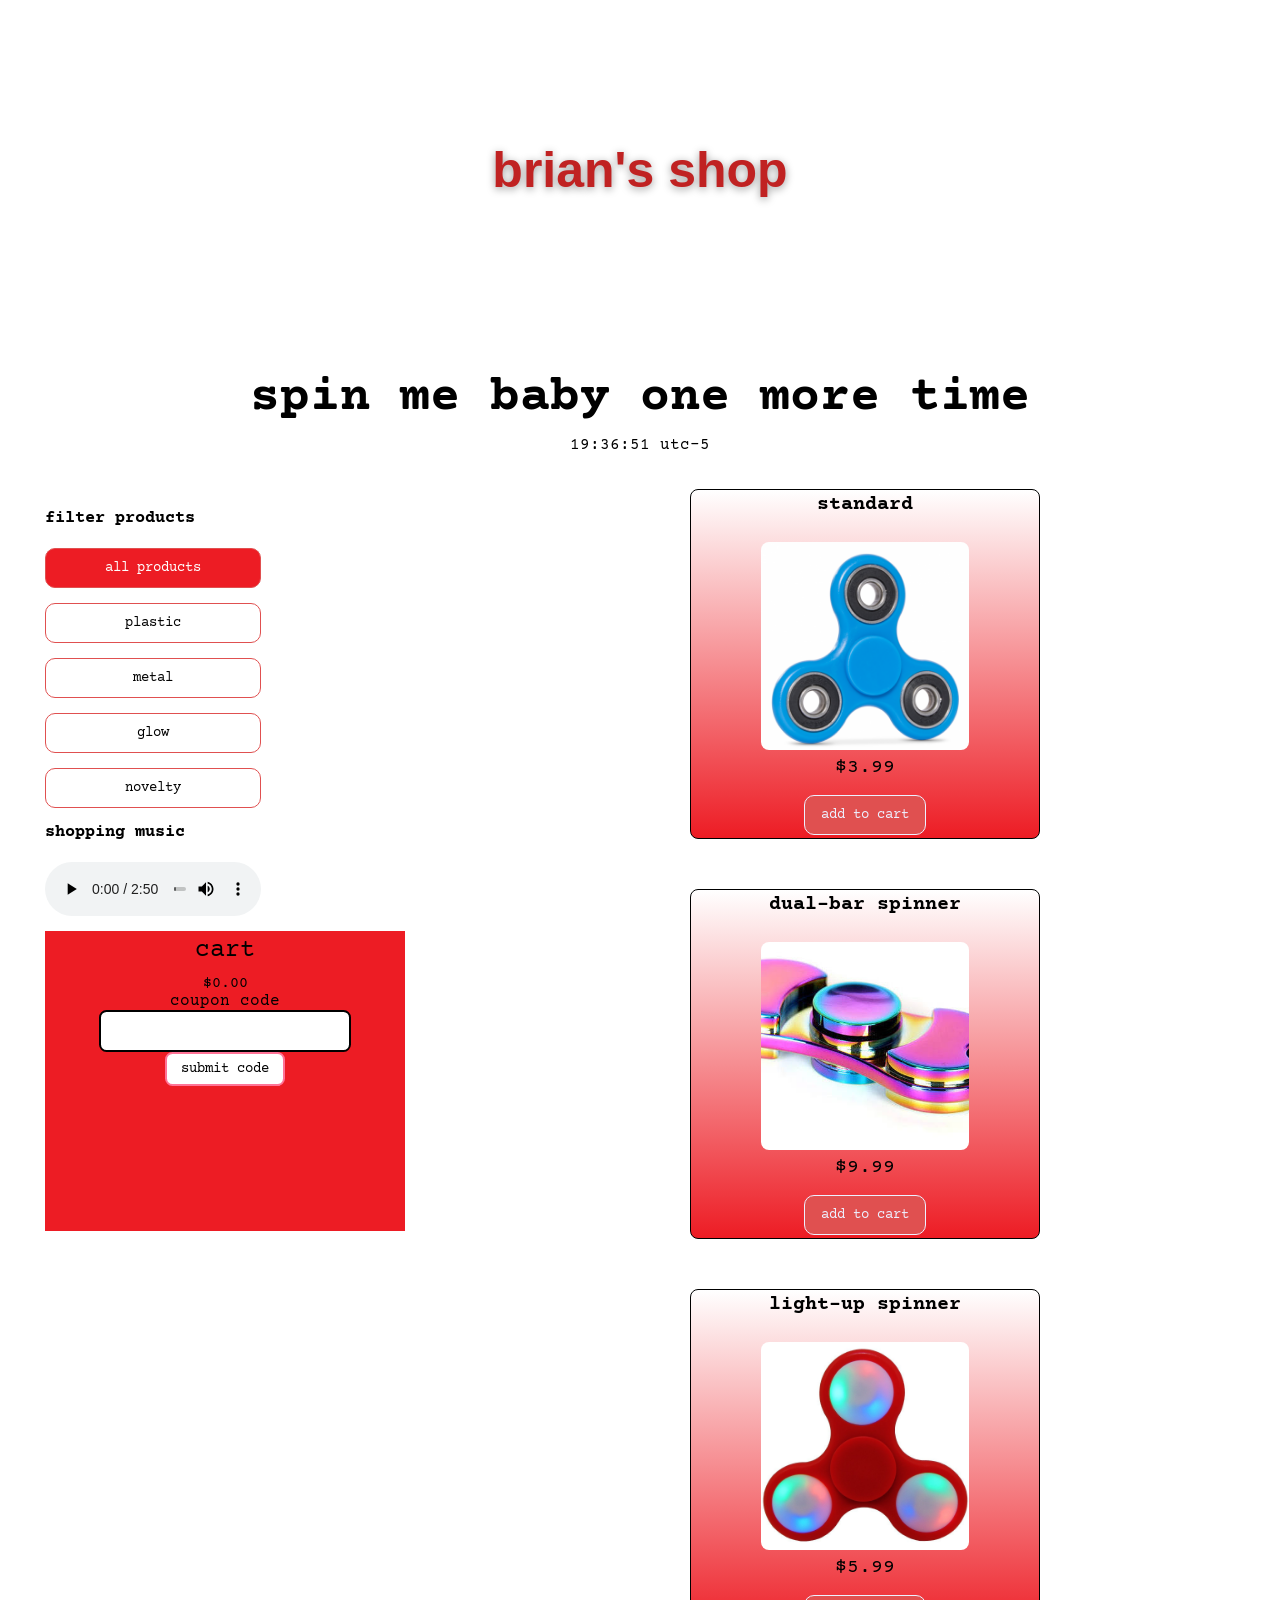
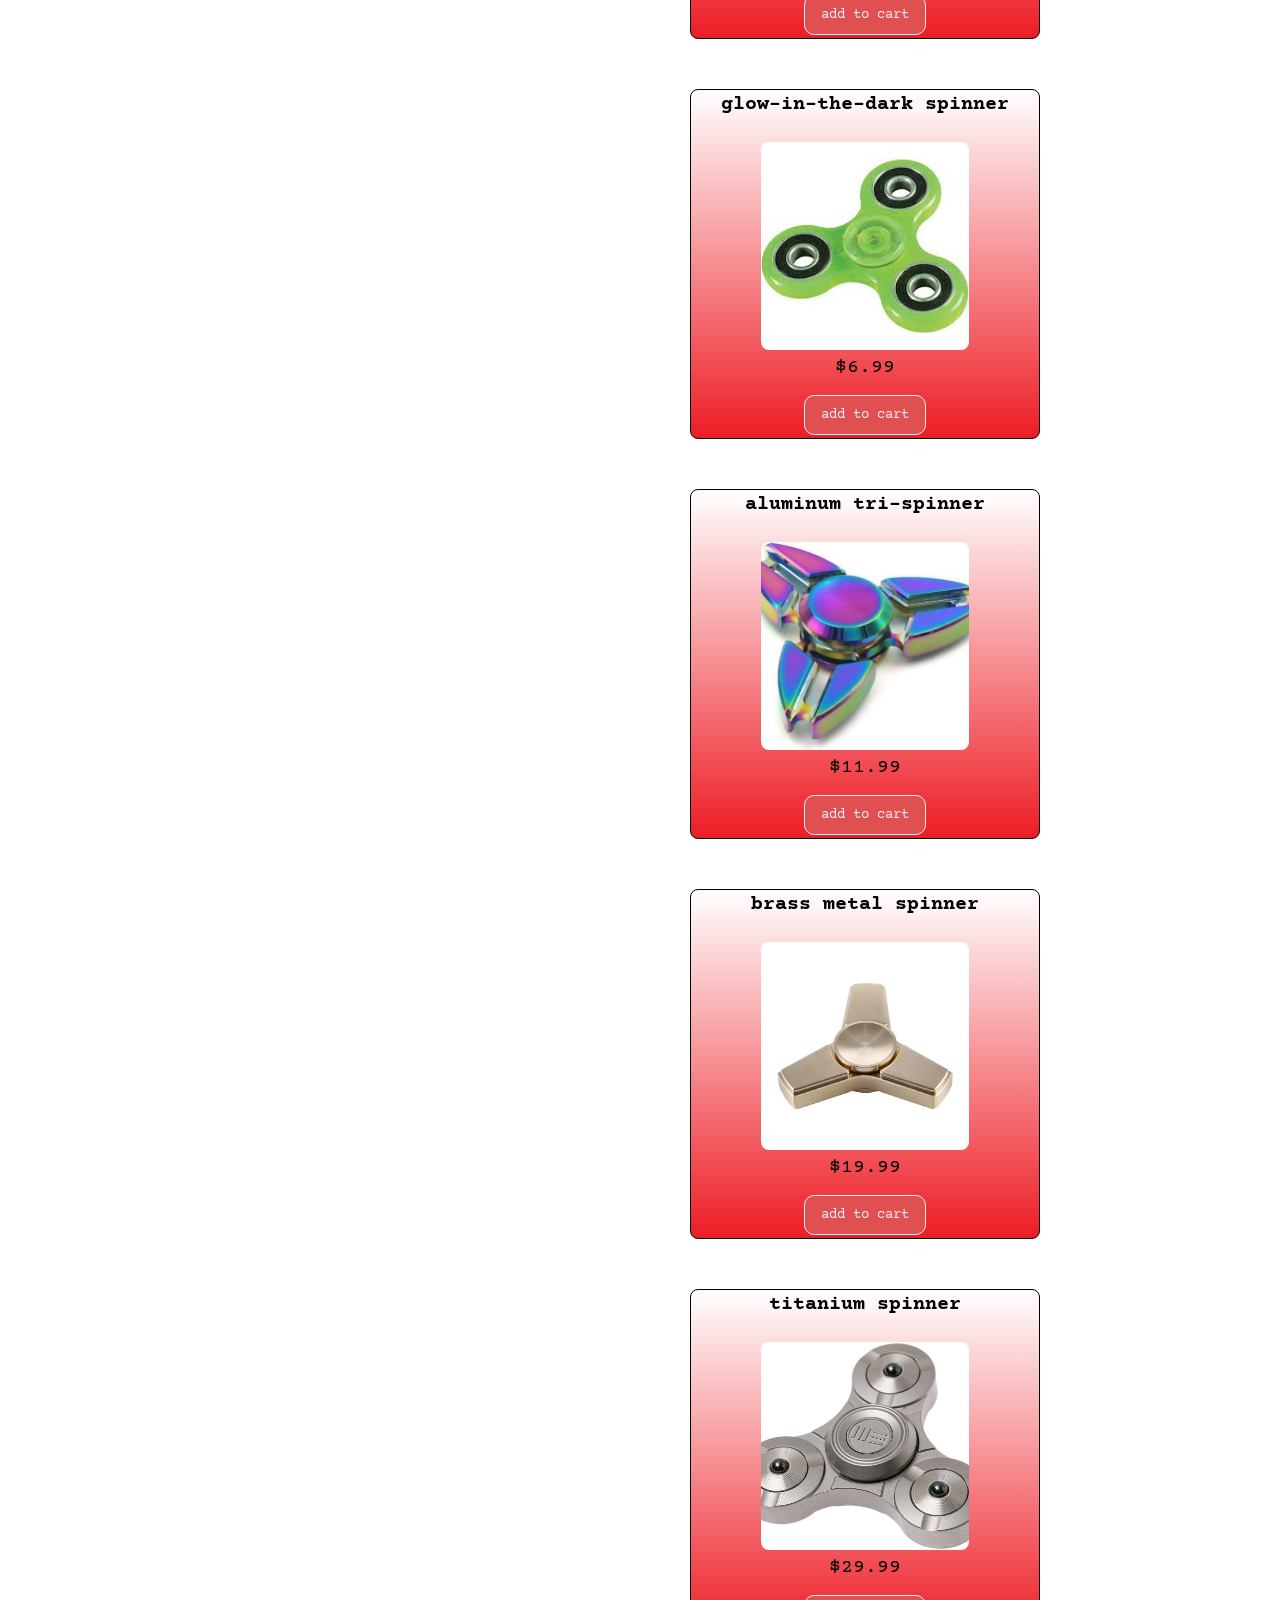
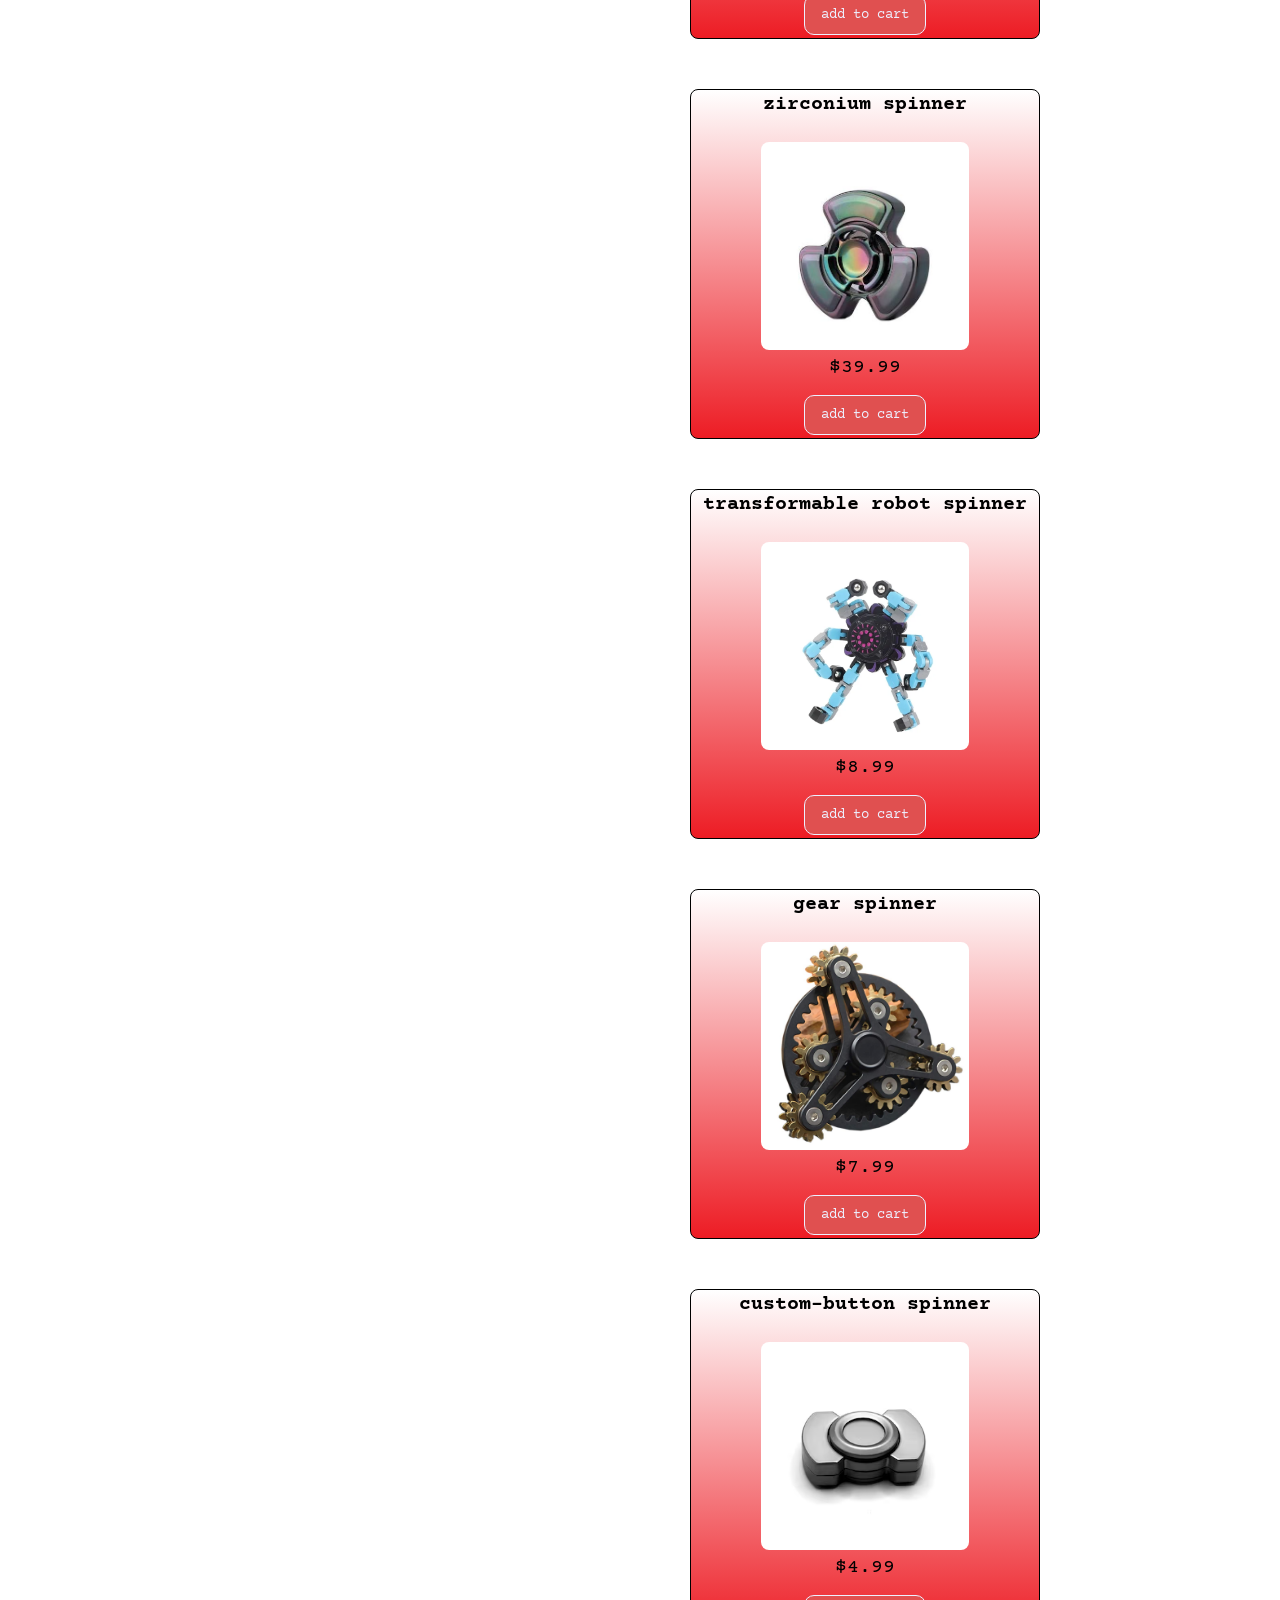
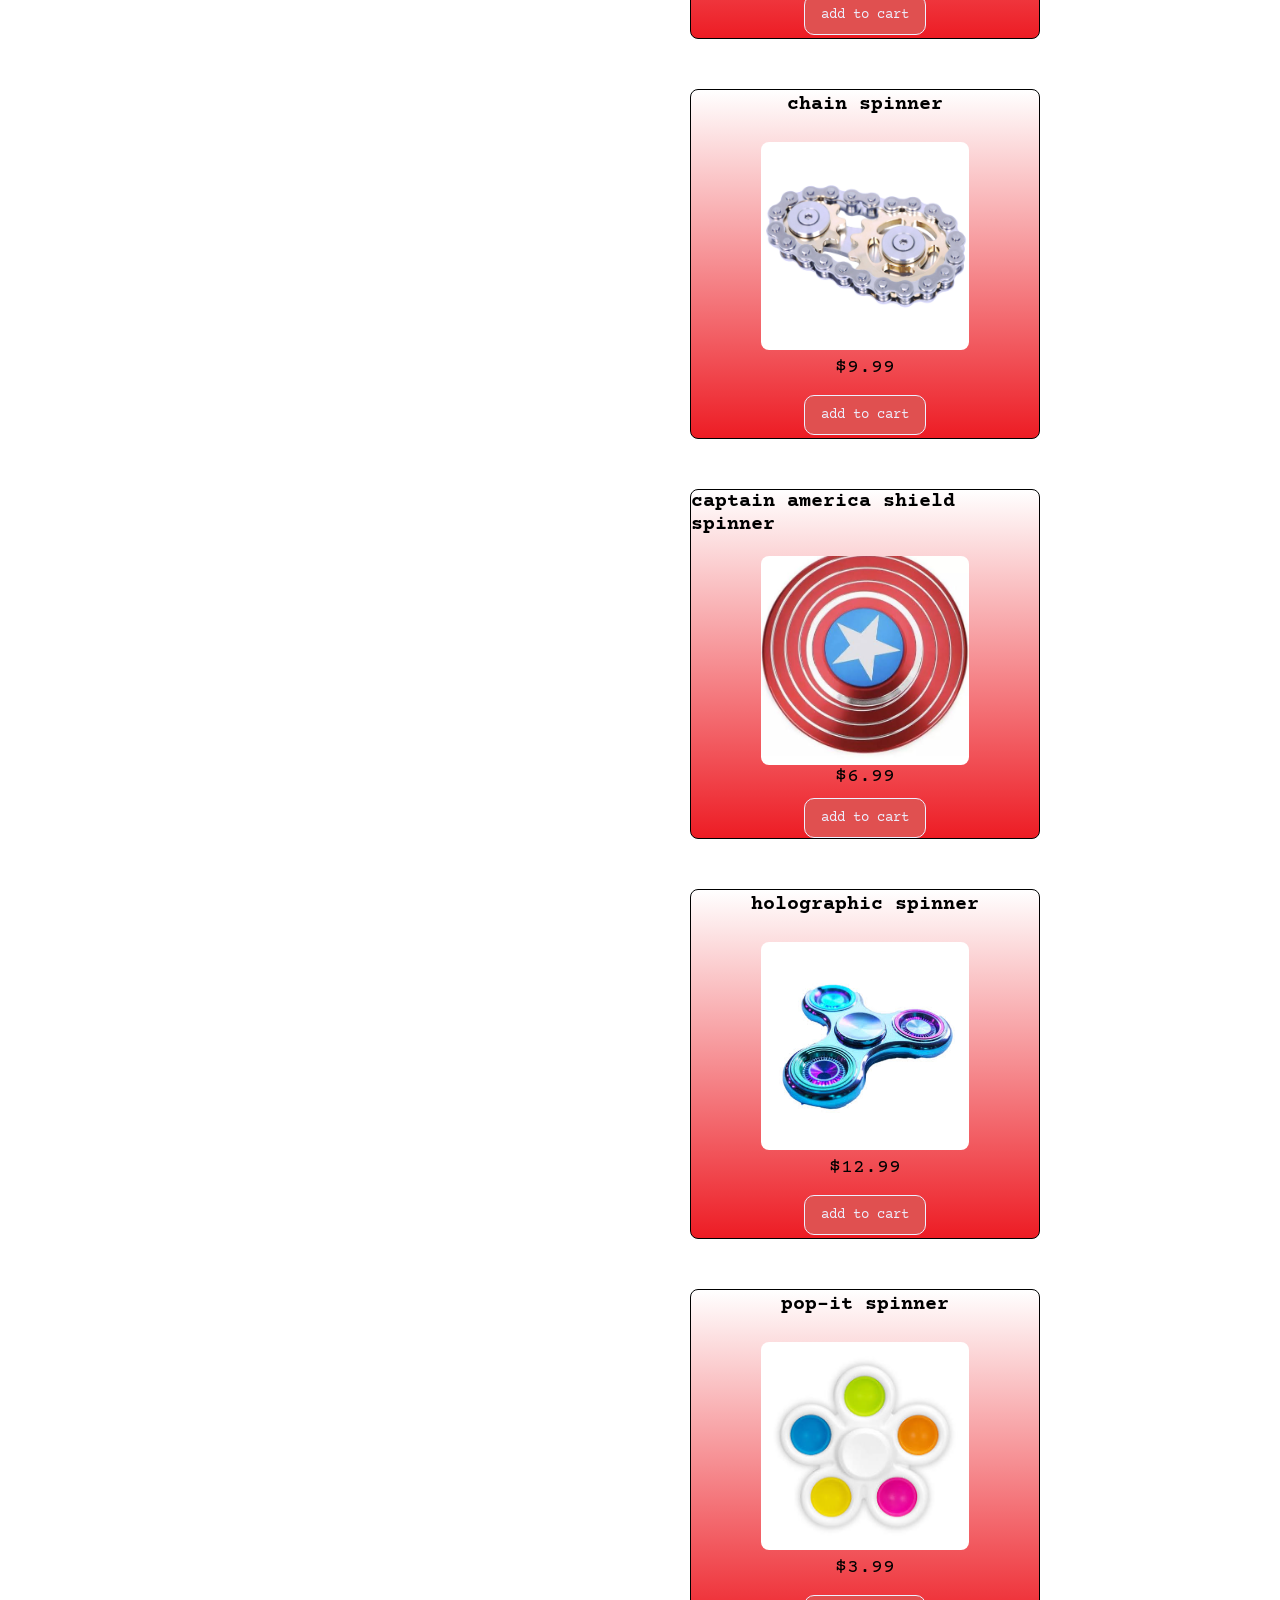
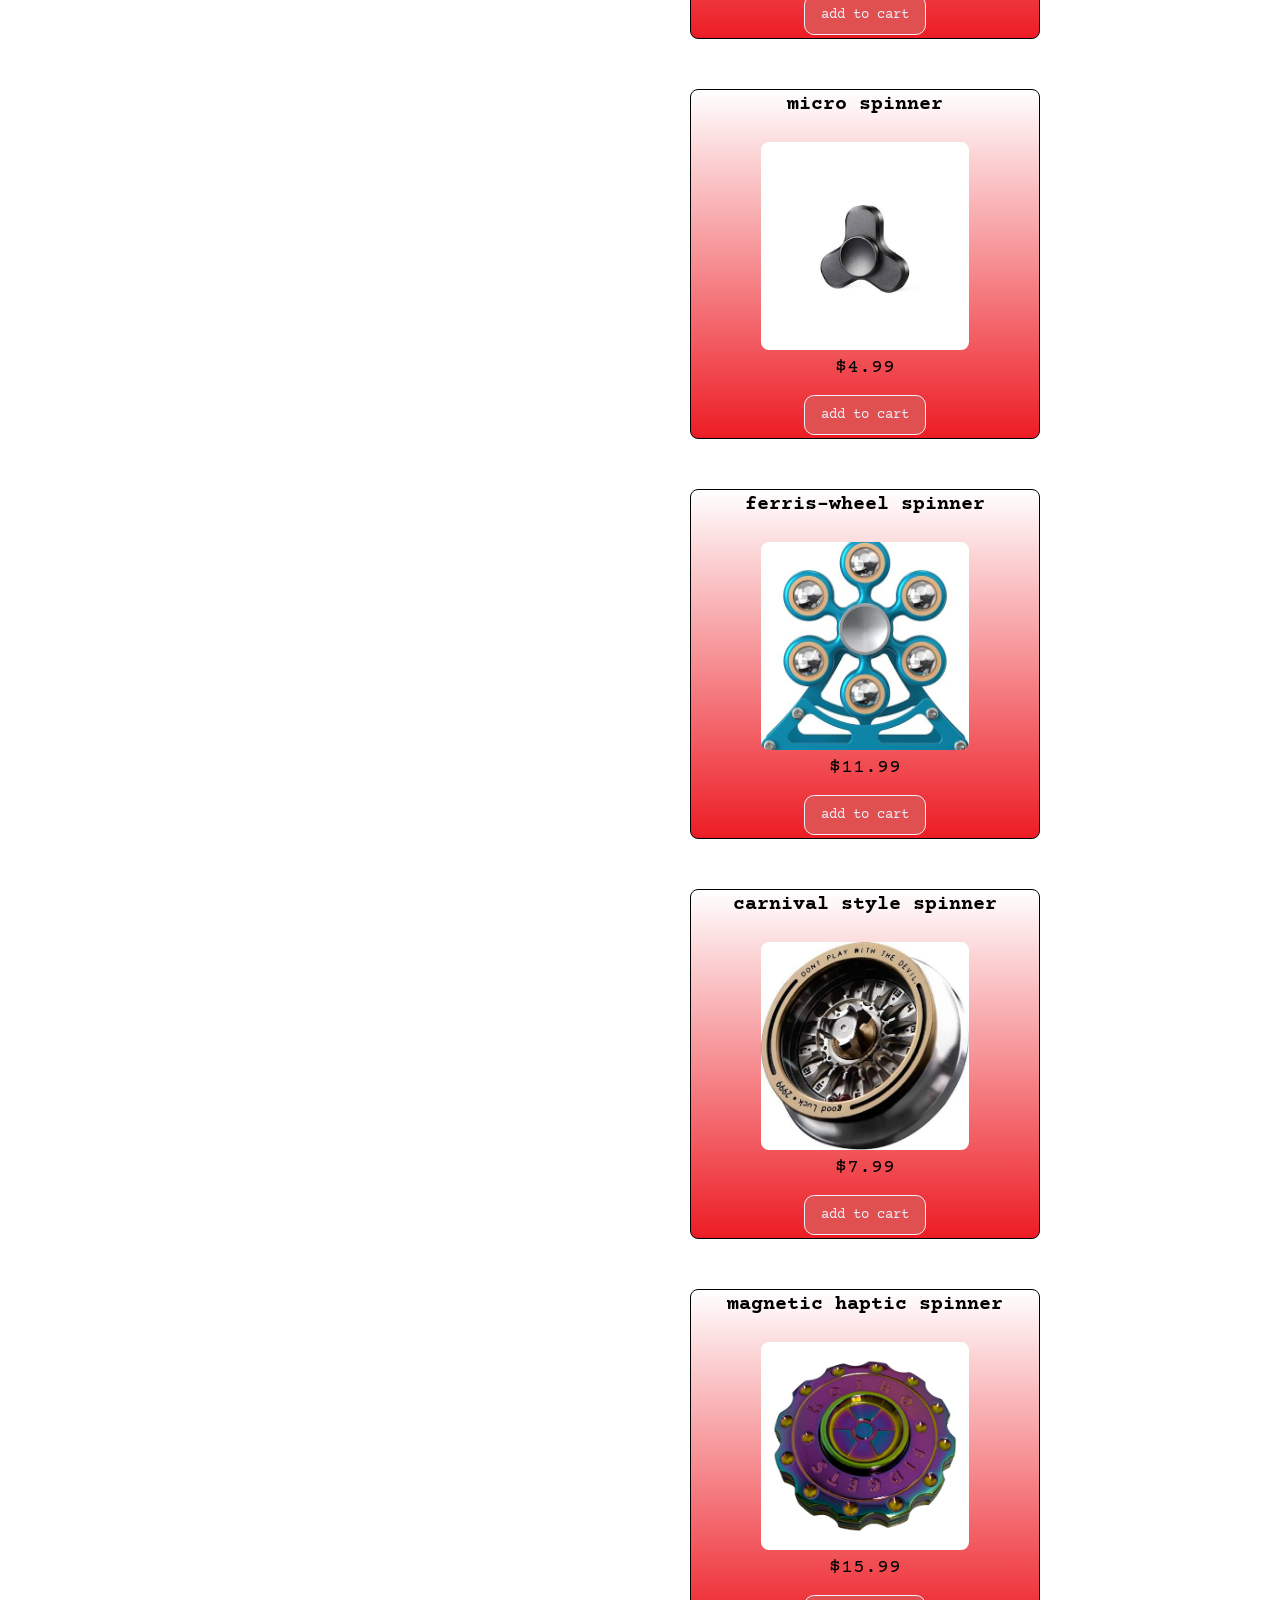
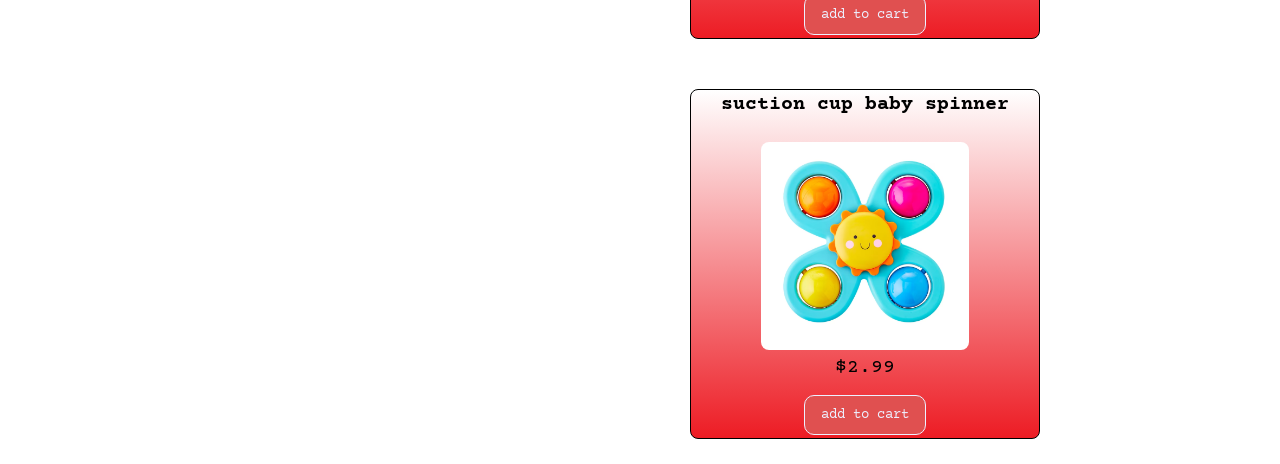
<file: Ecommerce/index.html>
<link rel="preconnect" href="https://fonts.googleapis.com" />
<link rel="preconnect" href="https://fonts.gstatic.com" crossorigin />
<link
  href="https://fonts.googleapis.com/css2?family=BBH+Bartle&family=Courier+Prime:ital,wght@0,400;0,700;1,400;1,700&display=swap"
  rel="stylesheet"
/>
<html lang="en">
  <head>
    <meta charset="UTF-8" />
    <meta name="viewport" content="width=device-width, initial-scale=1.0" />
    <title>Spinner Shop</title>
    <link rel="stylesheet" href="Estyle.css" />
  </head>
  <body>
    <section class="hero">
      <div class="hero-content">
        <h2>brian's shop</h2>
      </div>
    </section>
    <h1>spin me baby one more time</h1>
    <div class="clock-container">
      <div id="clock">00:00:00</div>
    </div>
    <div class="main-layout">
      <div class="sidebar">
        <h3>filter products</h3>
        <button class="filter-btn active" data-filter="all">
          all products
        </button>
        <button class="filter-btn" data-filter="Plastic">plastic</button>
        <button class="filter-btn" data-filter="Metal">metal</button>
        <button class="filter-btn" data-filter="Glow">glow</button>
        <button class="filter-btn" data-filter="Novelty">novelty</button>
        <h3>shopping music</h3>
        <audio controls>
          <source src="Christmas.mp3" type="audio/mpeg" />
          Your browser does not support the audio element.
        </audio>
        <div class="cart">
          <h1 class="cart-title">cart</h1>
          <div class="card-Container"></div>
          <p class="cart-total">$0.00</p>
          <form action="coupon-form" id="coupon-form">
            <label for="coupon">coupon code</label>
            <input type="text" name="coupon" id="coupon" />
            <button type="submit">submit code</button>
          </form>
        </div>
      </div>
      <div class="container"></div>
    </div>
    <script src="Ecommerce.js"></script>
  </body>
</html>
</file>
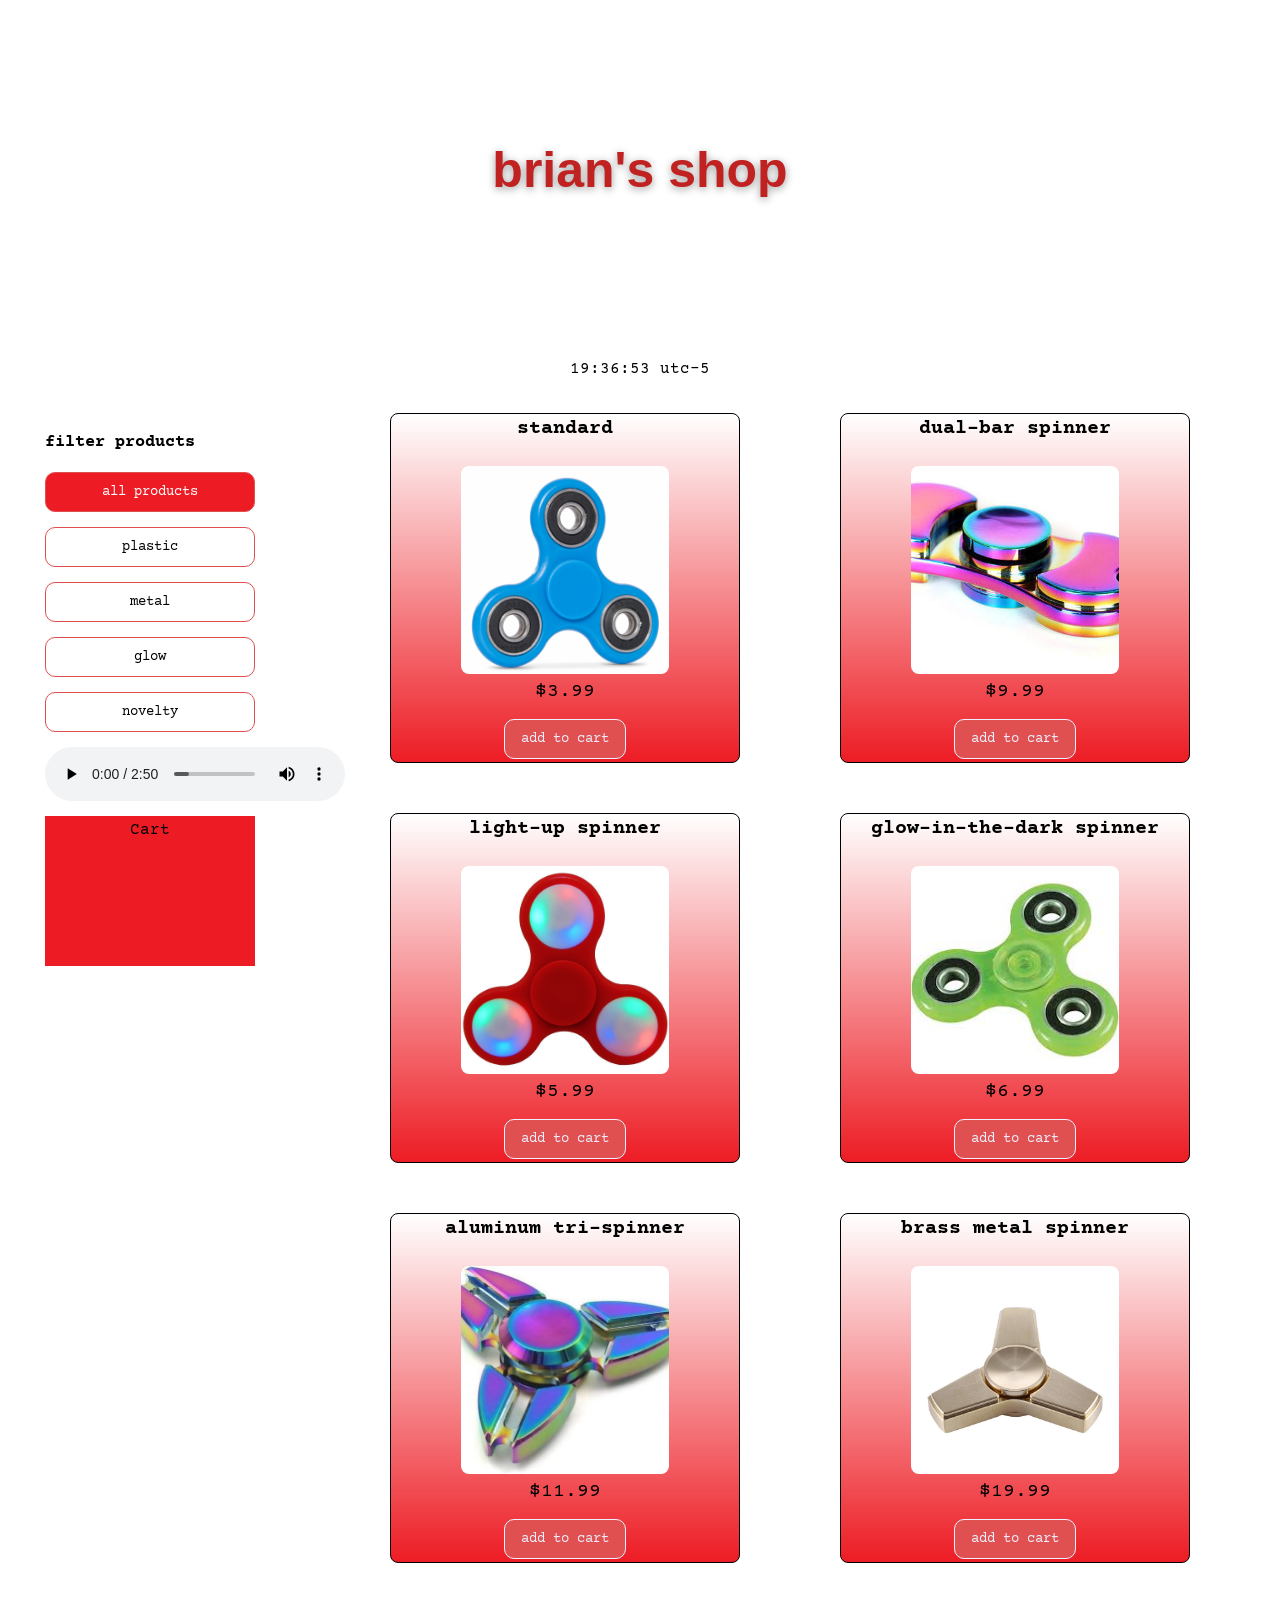
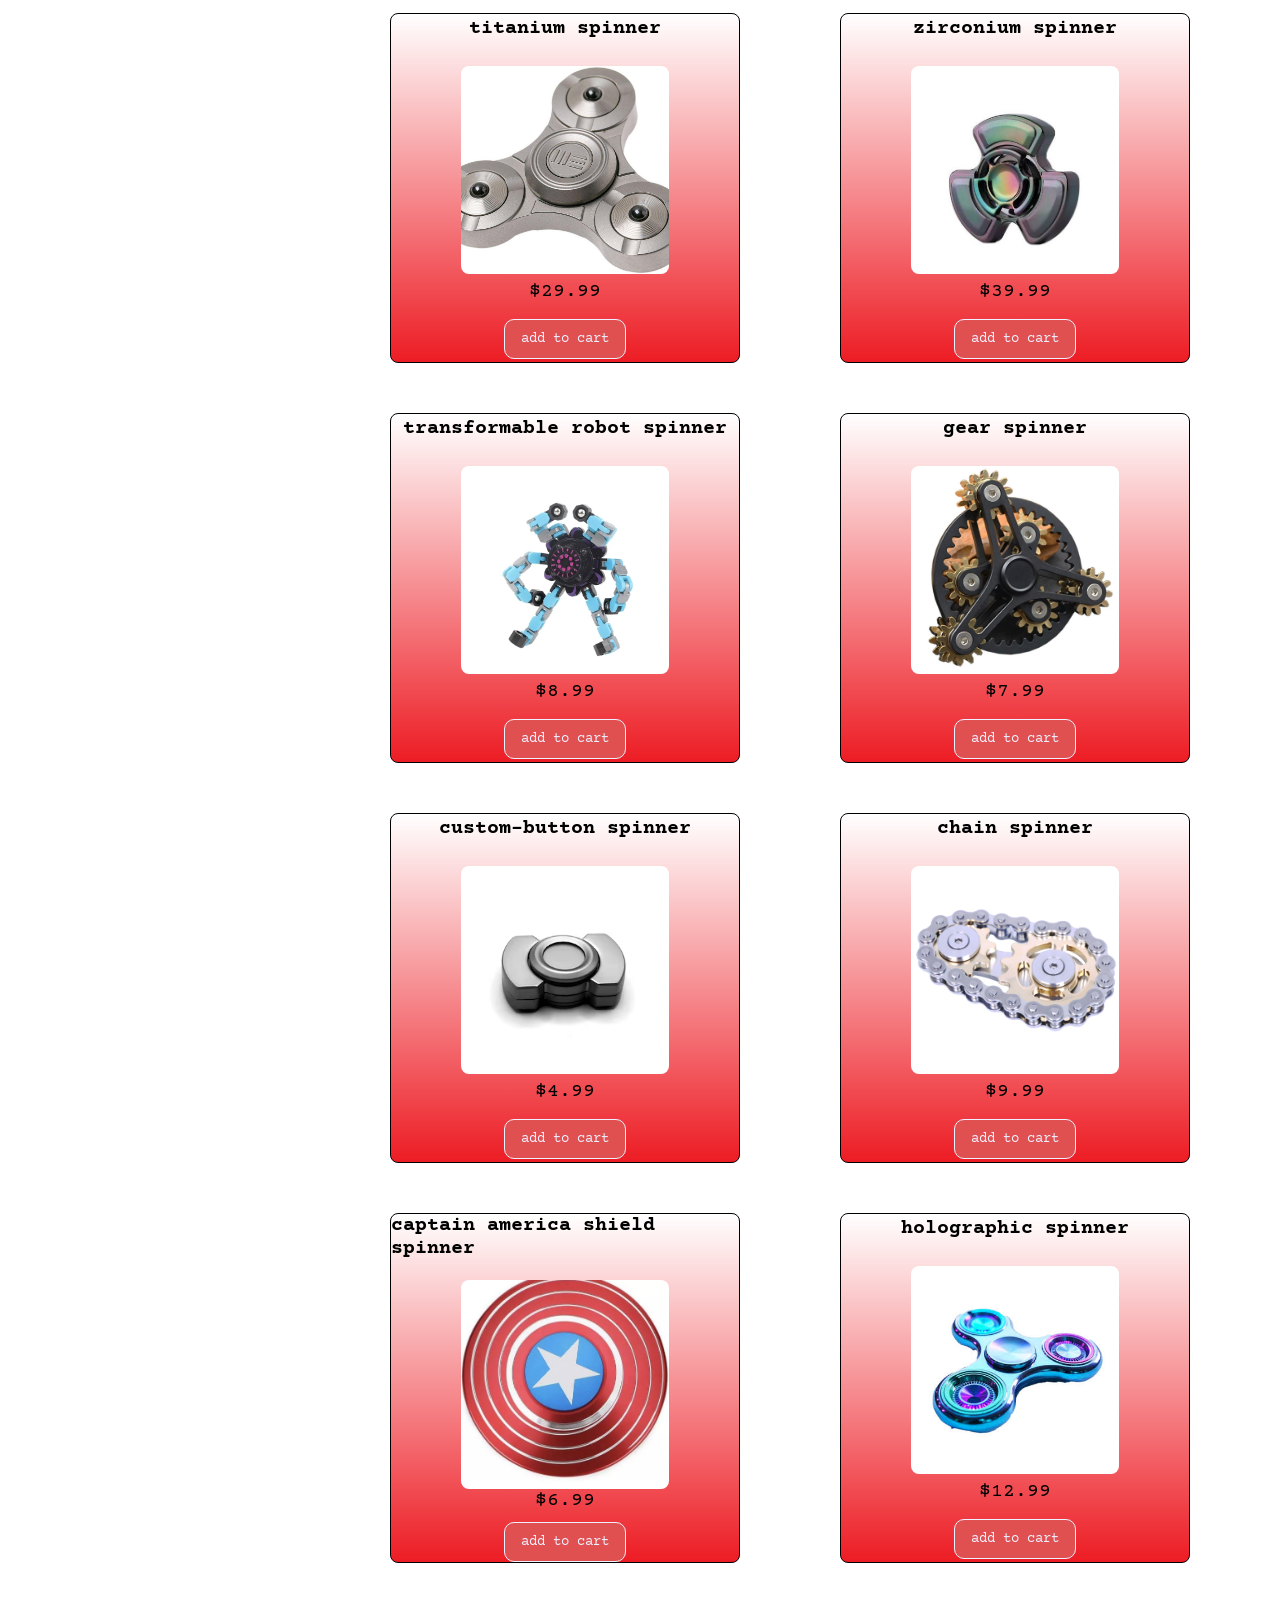
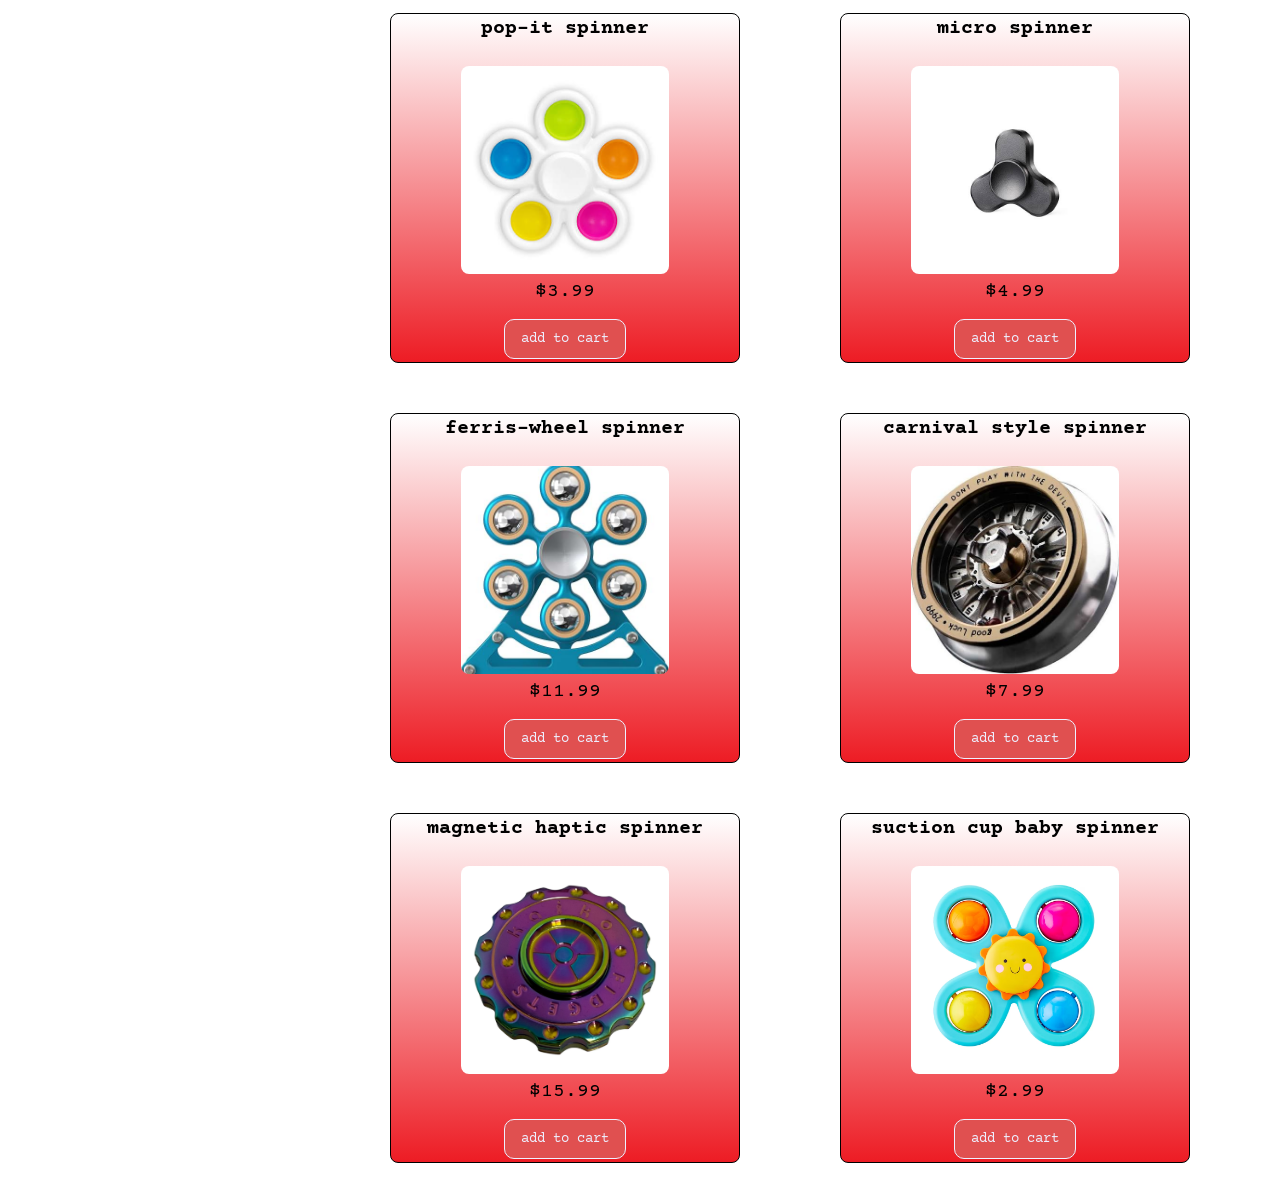
<file: Eindex.html>
<link rel="preconnect" href="https://fonts.googleapis.com" />
<link rel="preconnect" href="https://fonts.gstatic.com" crossorigin />
<link
  href="https://fonts.googleapis.com/css2?family=BBH+Bartle&family=Courier+Prime:ital,wght@0,400;0,700;1,400;1,700&display=swap"
  rel="stylesheet"
/>
<html lang="en">
  <head>
    <meta charset="UTF-8" />
    <meta name="viewport" content="width=device-width, initial-scale=1.0" />
    <title>Spinner Shop</title>
    <link rel="stylesheet" href="Estyle.css" />
  </head>
  <body>
    <section class="hero">
      <div class="hero-content">
        <h2>brian's shop</h2>
      </div>
    </section>

    <div class="clock-container">
      <div id="clock">00:00:00</div>
    </div>
    <div class="main-layout">
      <aside class="sidebar">
        <h3>filter products</h3>
        <button class="filter-btn active" data-filter="all">
          all products
        </button>
        <button class="filter-btn" data-filter="Plastic">plastic</button>
        <button class="filter-btn" data-filter="Metal">metal</button>
        <button class="filter-btn" data-filter="Glow">glow</button>
        <button class="filter-btn" data-filter="Novelty">novelty</button>
        <audio controls>
          <source src="Christmas.mp3" type="audio/mpeg" />
          Your browser does not support the audio element.
        </audio>
        <div class="cart">
          <h1>Cart</h1>
          <p></p>
        </div>
      </aside>
      <div class="container"></div>
    </div>
    <script src="Ecommerce.js"></script>
  </body>
</html>
</file>
<file: Ecommerce/Estyle.css>
.courier-prime-regular {
  font-family: "Courier Prime", monospace;
  font-weight: 400;
  font-style: normal;
}

.courier-prime-bold {
  font-family: "Courier Prime", monospace;
  font-weight: 700;
  font-style: normal;
}

.courier-prime-regular-italic {
  font-family: "Courier Prime", monospace;
  font-weight: 400;
  font-style: italic;
}

.courier-prime-bold-italic {
  font-family: "Courier Prime", monospace;
  font-weight: 700;
  font-style: italic;
}
.bbh-bartle-regular {
  font-family: "BBH Bartle", sans-serif;
  font-weight: 400;
  font-style: normal;
}

html,
body,
* {
  font-size: 10px;
  box-sizing: border-box;
  margin: 0;
  padding: 0;
}
body {
  font-family: "Courier Prime", monospace;
  font-weight: 400;
  font-style: normal;
  background-size: cover;
  background-position: center;
  background-attachment: fixed;
}

h1 {
  margin-top: 1rem;
  font-size: 5rem;
  margin-bottom: 1rem;
  display: flex;
  justify-content: center;
  align-items: center;
  text-align: center;
}
.container {
  display: flex;
  justify-content: center;
  align-items: center;
  flex-wrap: wrap;
}
.card {
  background: linear-gradient(to bottom, white, #ed1c24);
  width: 35rem;
  height: 35rem;
  display: flex;
  flex-direction: column;
  justify-content: space-around;
  margin: 2.5rem 4rem;
  border-radius: 0.8rem;
  align-items: center;
  border: 1px solid;
  border-color: black;
}
.card img {
  width: 60%;
  height: 60%;
  object-fit: cover;
  border-radius: 0.8rem;
}
.card h2 {
  font-size: 2rem;
  margin-bottom: 2rem;
}

.card-btn {
  height: 4rem;
  padding: 0 1.6rem;
  background-color: #e05050;
  color: #edf0ff;
  border: 1px solid;
  border-radius: 1rem;
  font-size: 1.4rem;
  font-weight: 600;
  cursor: pointer;
  transition: all 0.3s;
  font-family: "Courier Prime", monospace;
  font-weight: 400;
}
.card-btn:hover {
  background-color: #ff7396;
}
.card p {
  font-size: 2rem;
  margin-bottom: 1rem;
  font-weight: 300;
  font-family: "Courier Prime", monospace;
  font-weight: 400;
}

.sidebar {
  width: 40rem;
  flex-shrink: 0;
  background: rgba(255, 255, 255);
  padding: 2rem;
  border-radius: 1rem;
  display: flex;
  flex-direction: column;
  gap: 1.5rem;
  height: fit-content;
  margin: 2.5rem 2.5rem;
  position: sticky;
  top: 2rem;
}

.sidebar h3 {
  font-size: 1.7rem;
  margin-bottom: 0.5rem;
}

.filter-btn {
  font-family: "Courier Prime", monospace;
  font-weight: 400;
  height: 4rem;
  width: 60%;
  padding: 0 1.6rem;
  background-color: white;
  color: black;
  border: 1px solid #e05050;
  border-radius: 1rem;
  font-size: 1.4rem;
  cursor: pointer;
  transition: all 0.2s;
}
.sidebar audio {
  width: 60%;
}
.filter-btn:hover {
  background-color: #ed1c24;
  color: white;
}
.filter-btn.active {
  background-color: #ed1c24;
  color: white;
}
.main-layout {
  display: flex;
  align-items: flex-start;
}
.clock-container {
  margin-bottom: 1rem;
  display: flex;
  justify-content: center;
  align-items: center;
  text-align: center;
}
#clock {
  font-size: 1.6rem;
}
.cart {
  background: #ed1c24;
  min-height: 30rem;
  height: fit-content;
  justify-content: center;
  align-items: center;
  text-align: center;
  padding-bottom: 2rem;
}
.cart h1 {
  margin-top: 0.5rem;
  font-size: 2.5rem;
  margin-bottom: 1rem;
  font-weight: 400;
}
.hero {
  display: flex;
  justify-content: center;
  align-items: center;
  text-align: center;
  height: 40vh;
  color: rgb(192, 34, 34);
  background-image: url("https://i.ytimg.com/vi/DQrHm-72jPo/maxresdefault.jpg");
  background-size: cover;
  background-position: center;
  background-attachment: fixed;
}
.hero-content {
  width: 85rem;
  padding: 2rem;
}
.hero h1 {
  font-size: 8rem;
  margin-bottom: 2rem;
  text-shadow: 0 2px 8px rgba(0, 0, 0, 0.4);
}
.hero h2 {
  font-family: "BBH Bartle", sans-serif;
  font-size: 5rem;
  margin-bottom: 2rem;
  text-shadow: 0 2px 8px rgba(0, 0, 0, 0.4);
}
.hero p {
  font-size: 2.4rem;
  margin-bottom: 3rem;
  text-shadow: 0 2px 6px rgba(0, 0, 0, 0.4);
}

.cart-item {
  display: flex;
  align-items: center;
  justify-content: space-between;
  padding: 0.5rem 1rem;
  gap: 1rem;
}
.cart img {
  width: 20%;
  height: 20%;
  object-fit: cover;
  border-radius: 0.8rem;
  margin-left: 0.5rem;
  padding: 0.5rem;
}
.cart-total {
  font-size: 1.5rem;
}
.cart-item p {
  font-size: 1.5rem;
  font-family: "Courier Prime", monospace;
  font-weight: 400;
  font-style: normal;
}
.cart-item h2 {
  font-size: 1.75rem;
  font-family: "Courier Prime", monospace;
  font-weight: 400;
  font-style: normal;
  margin-top: 1rem;
  margin-bottom: 1.5rem;
  text-align: center;
}
.remove-btn {
  font-family: "Courier Prime", monospace;
  font-weight: 400;
  font-style: normal;
  background-color: white;
  color: black;
  border: 2px solid #e05050;
  border-radius: 0.75rem;
  font-size: 1.4rem;
  cursor: pointer;
  transition: all 0.2s;
  width: 2.5rem;
  height: 2.5rem;
  min-width: 2.5rem;
  min-height: 2.5rem;
  padding: 0;
}

.remove-btn:hover {
  background-color: #ed1c24;
  color: white;
}
.remove-btn.active {
  background-color: #ed1c24;
  color: white;
}

#coupon-form button[type="submit"] {
  font-family: "Courier Prime", monospace;
  font-weight: 400;
  font-style: normal;
  font-size: 1.4rem;
  line-height: 1;
  color: #000000;
  background-color: #ffffff;
  border: 2px solid #ff7396;
  border-radius: 0.75rem;
  padding: 0.8rem 1.4rem;
  min-height: 3rem;
  cursor: pointer;
  transition:
    background-color 0.2s ease,
    color 0.2s ease,
    transform 0.1s ease;
}

#coupon-form button[type="submit"]:hover {
  background-color: #ff7396;
  color: #ffffff;
  border: 2px solid white;
}

#coupon-form label {
  font-size: 1.6rem;
  font-weight: 400;
}

#coupon-form input[type="text"] {
  font-family: "Courier Prime", monospace;
  font-size: 1.6rem;
  padding: 1rem 1.2rem;
  width: 70%;
  max-width: 30rem;
  border-radius: 0.75rem;
  border: 2px solid #000000;
  color: #000000;
  background-color: #ffffff;
}
</file>
<file: Estyle.css>
.courier-prime-regular {
  font-family: "Courier Prime", monospace;
  font-weight: 400;
  font-style: normal;
}

.courier-prime-bold {
  font-family: "Courier Prime", monospace;
  font-weight: 700;
  font-style: normal;
}

.courier-prime-regular-italic {
  font-family: "Courier Prime", monospace;
  font-weight: 400;
  font-style: italic;
}

.courier-prime-bold-italic {
  font-family: "Courier Prime", monospace;
  font-weight: 700;
  font-style: italic;
}
.bbh-bartle-regular {
  font-family: "BBH Bartle", sans-serif;
  font-weight: 400;
  font-style: normal;
}

html,
body,
* {
  font-size: 10px;
  box-sizing: border-box;
  margin: 0;
  padding: 0;
}
body {
  font-family: "Courier Prime", monospace;
  font-weight: 400;
  font-style: normal;
  background-size: cover;
  background-position: center;
  background-attachment: fixed;
}

h1 {
  margin-top: 1rem;
  font-size: 5rem;
  margin-bottom: 1rem;
  display: flex;
  justify-content: center;
  align-items: center;
  text-align: center;
}
.container {
  display: flex;
  justify-content: center;
  align-items: center;
  flex-wrap: wrap;
}
.card {
  background: linear-gradient(to bottom, white, #ed1c24);
  width: 35rem;
  height: 35rem;
  display: flex;
  flex-direction: column;
  justify-content: space-around;
  margin: 2.5rem 5rem;
  border-radius: 0.8rem;
  align-items: center;
  border: 1px solid;
  border-color: black;
}
.card img {
  width: 60%;
  height: 60%;
  object-fit: cover;
  border-radius: 0.8rem;
}
.card h2 {
  font-size: 2rem;
  margin-bottom: 2rem;
}

.card-btn {
  height: 4rem;
  padding: 0 1.6rem;
  background-color: #e05050;
  color: #edf0ff;
  border: 1px solid;
  border-radius: 1rem;
  font-size: 1.4rem;
  font-weight: 600;
  cursor: pointer;
  transition: all 0.3s;
  font-family: "Courier Prime", monospace;
  font-weight: 400;
}
.card-btn:hover {
  background-color: #ff7396;
}
.card p {
  font-size: 2rem;
  margin-bottom: 1rem;
  font-weight: 300;
  font-family: "Courier Prime", monospace;
  font-weight: 400;
}

.sidebar {
  width: 25rem;
  flex-shrink: 0;
  background: rgba(255, 255, 255);
  padding: 2rem;
  border-radius: 1rem;
  display: flex;
  flex-direction: column;
  gap: 1.5rem;
  height: fit-content;
  margin: 2.5rem 2.5rem;
}

.sidebar h3 {
  font-size: 1.7rem;
  margin-bottom: 0.5rem;
}

.filter-btn {
  font-family: "Courier Prime", monospace;
  font-weight: 400;
  height: 4rem;
  padding: 0 1.6rem;
  background-color: white;
  color: black;
  border: 1px solid #e05050;
  border-radius: 1rem;
  font-size: 1.4rem;
  cursor: pointer;
  transition: all 0.2s;
}
.filter-btn:hover {
  background-color: #ed1c24;
  color: white;
}
.filter-btn.active {
  background-color: #ed1c24;
  color: white;
}
.main-layout {
  display: flex;
  align-items: flex-start;
}
.clock-container {
  margin-bottom: 1rem;
  display: flex;
  justify-content: center;
  align-items: center;
  text-align: center;
}
#clock {
  font-size: 1.6rem;
}
.cart {
  background: #ed1c24;
  height: 15rem;
  justify-content: center;
  align-items: center;
  text-align: center;
}
.cart h1 {
  margin-top: 0.5rem;
  font-size: 1.6rem;
  margin-bottom: 1rem;
  font-weight: 400;
}
.hero {
  display: flex;
  justify-content: center;
  align-items: center;
  text-align: center;
  height: 40vh;
  color: rgb(192, 34, 34);
  background-image: url("https://i.ytimg.com/vi/DQrHm-72jPo/maxresdefault.jpg");
  background-size: cover;
  background-position: center;
  background-attachment: fixed;
}
.hero-content {
  width: 85rem;
  padding: 2rem;
}
.hero h1 {
  font-size: 8rem;
  margin-bottom: 2rem;
  text-shadow: 0 2px 8px rgba(0, 0, 0, 0.4);
}
.hero h2 {
  font-family: "BBH Bartle", sans-serif;
  font-size: 5rem;
  margin-bottom: 2rem;
  text-shadow: 0 2px 8px rgba(0, 0, 0, 0.4);
}
.hero p {
  font-size: 2.4rem;
  margin-bottom: 3rem;
  text-shadow: 0 2px 6px rgba(0, 0, 0, 0.4);
}
</file>
